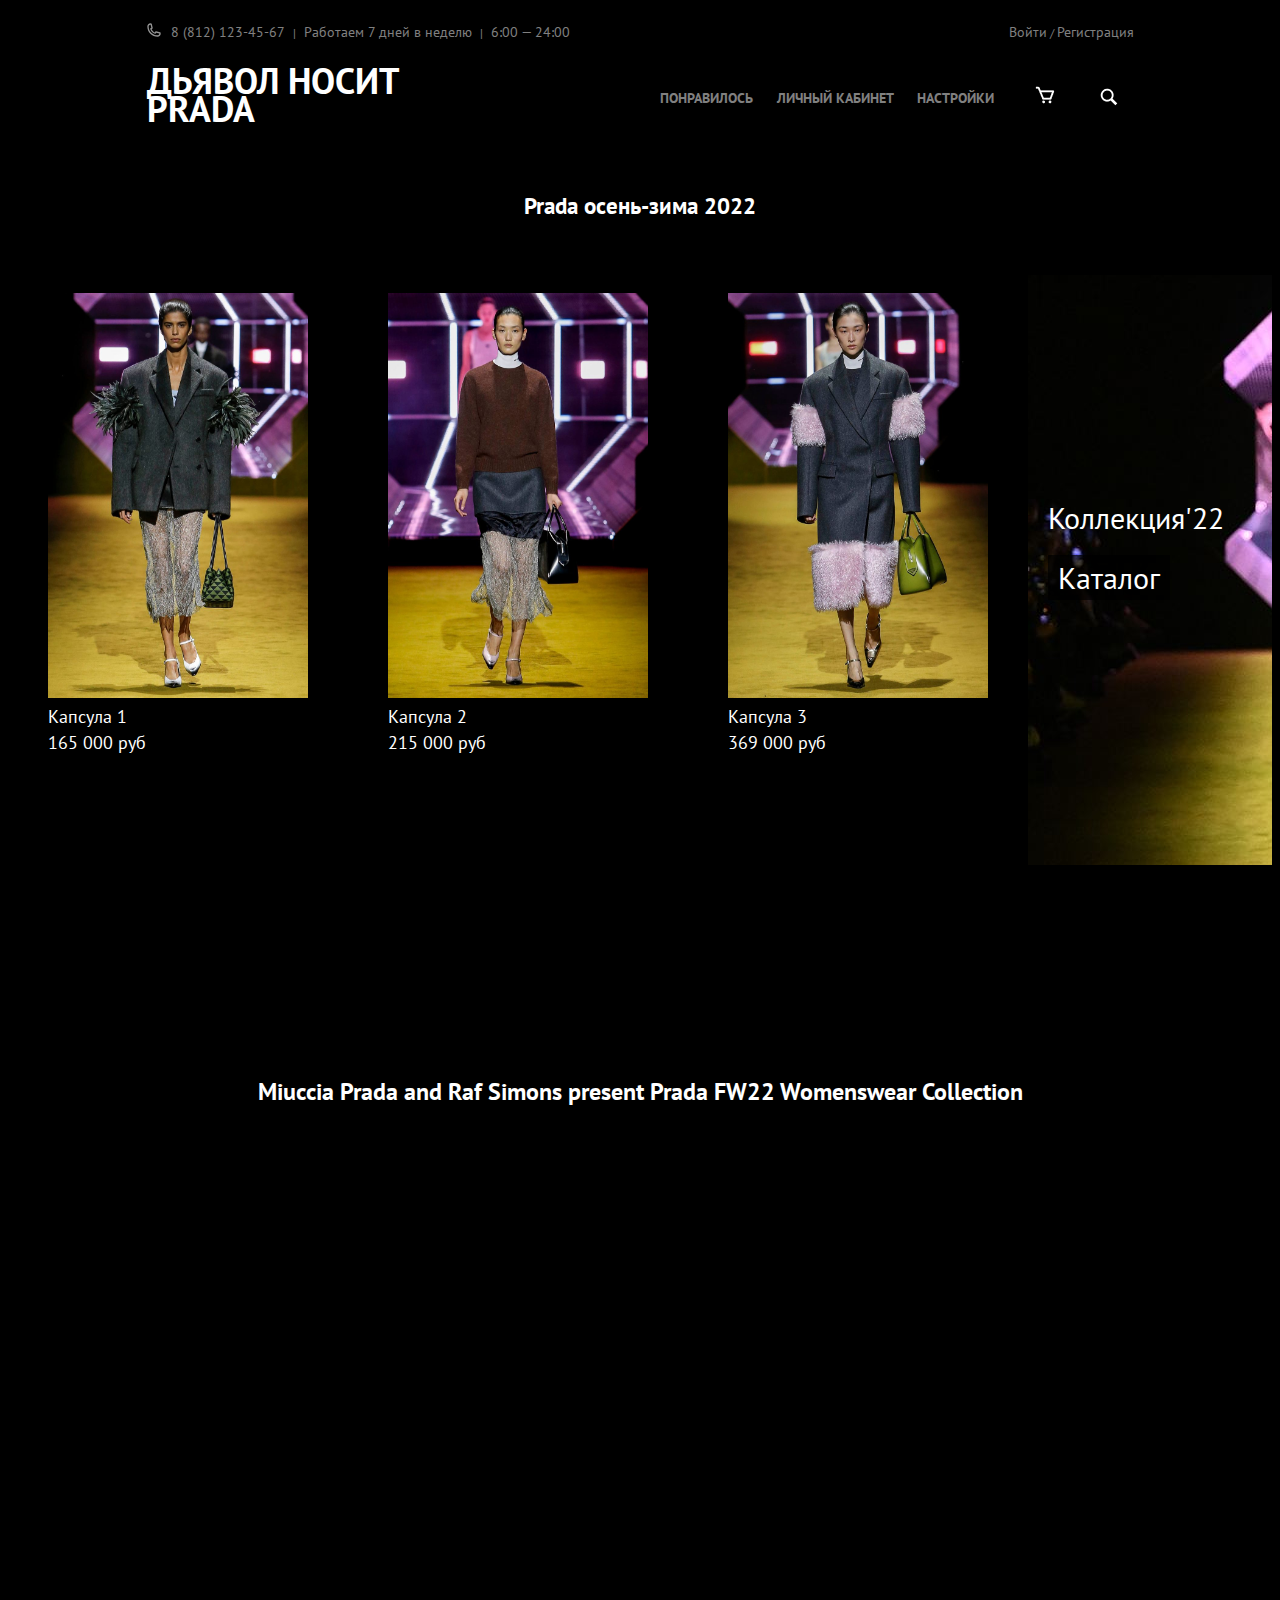
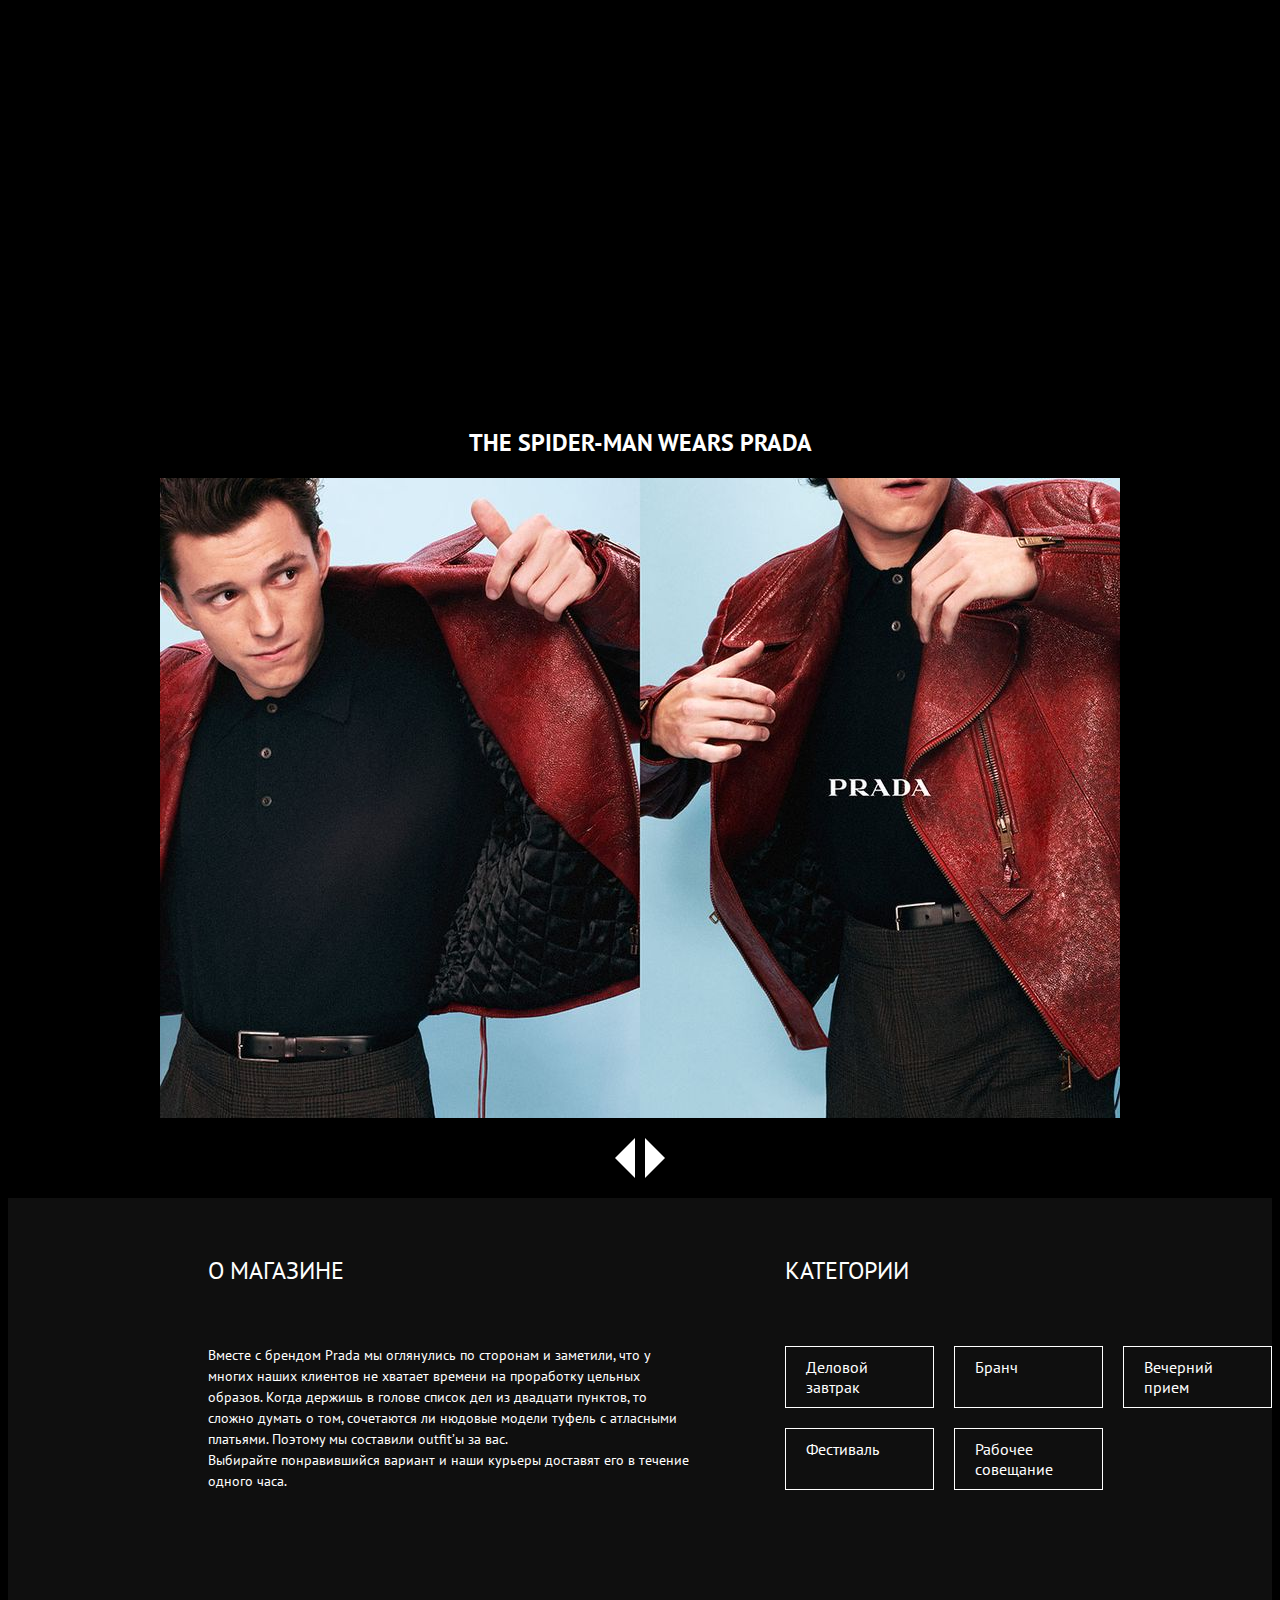
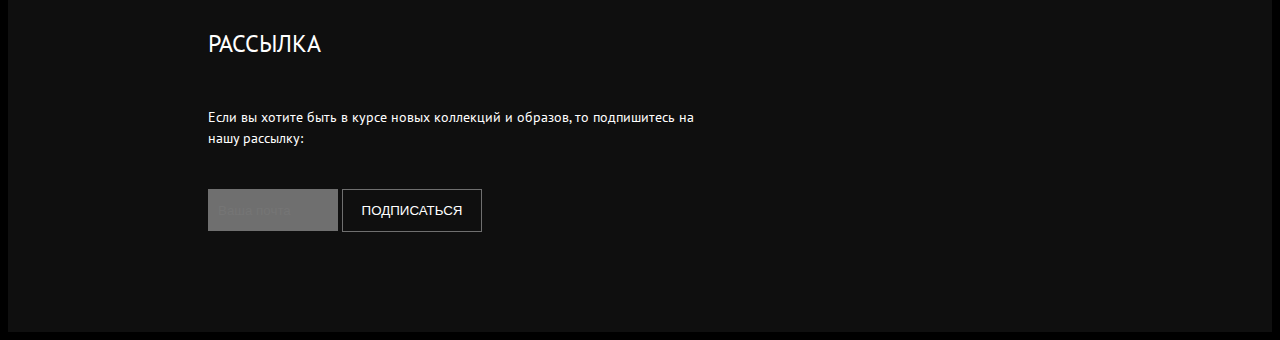
<file: index.html>
<!DOCTYPE html>
<html lang="en">

<head>
    <meta charset="UTF-8">
    <meta http-equiv="X-UA-Compatible" content="IE=edge">
    <meta name="viewport" content="width=device-width, initial-scale=1.0">
    <title>The Devil Wears Prada</title>
    <link rel="stylesheet" href="assets/styles/index.css">
</head>

<body>

    <header>
        <div class="head_content_container_top">
            <div class="contacts">
                <span class="call">
                    <a href="index.html"><img class="call" src="./assets/images/call.svg" alt="call" /></a>
                </span>
                <span class="text">8 (812) 123-45-67</span>
                <span>|</span>
                <span class="text">Работаем 7 дней в неделю</span>
                <span>|</span>
                <span class="text">6:00 — 24:00</span>
            </div>
            <div class="auth">
                <span class="signin">
                    <span class="text">Войти</span>
                    <span>/</span>
                    <span class="text">Регистрация</span>
                </span>
            </div>
        </div>

        <div class="head_content_container">
            <div class="title">
                <span>Дьявол носит Prada</span>
            </div>
            <div class="options">
                <a href="#" class="text">ПОНРАВИЛОСЬ</a>
                <a href="#" class="text">ЛИЧНЫЙ КАБИНЕТ</a>
                <a href="#" class="text">НАСТРОЙКИ</a>
            </div>

            <div class="icons">
                <a href="index.html"><img class="icons1" src="./assets/images/bx_bx-cart.png" alt="cart" /></a>
                <a href="index.html"><img class="icons2" src="./assets/images/Vector3.png" alt="icon" /></a>
            </div>
        </div>
    </header>

    <main>
        <div class="container_inner">
            <h2 class="seasoncapsules">Prada осень-зима 2022</h2>
            <div class="photoContainer">
                <figure>
                    <a href=""><img src="assets/images/1.jpg" alt="model"></a>
                    <figcaption>Капсула 1<br>165 000 руб</figcaption>
                </figure>
                <figure>
                    <a href=""><img src="assets/images/2.jpg" alt="model"></a>
                    <figcaption>Капсула 2<br>215 000 руб</figcaption>
                </figure>
                <figure>
                    <a href=""><img src="assets/images/3.jpg" alt="model"></a>
                    <figcaption>Капсула 3<br>369 000 руб</figcaption>
                </figure>
                <div class="fullCollection">
                    <p class="coll">Коллекция'22</p>
                    <p class="catalog">Каталог</p>
                </div>
            </div>
        </div>
        <div class="videoSection">
            <h2 class="videoSection__text">Miuccia Prada and Raf Simons present Prada FW22 Womenswear Collection
            </h2>
            <div class="videoSection__YouTube">
                <iframe width="100%" src="https://www.youtube.com/embed/ksvXnpnmYOc?autoplay=1&mute=1"
                    title="YouTube video player" frameborder="0"
                    allow="accelerometer; autoplay; clipboard-write; encrypted-media; gyroscope; picture-in-picture"
                    allowfullscreen>
                </iframe>
            </div>
        </div>
        <div class="gallerySection">
            <h2>THE SPIDER-MAN WEARS PRADA</h2>
            <div class="gallerySection__photos">
                <img src="assets/images/tom-holland-prada-ss22-campaign-03.jpg" alt="picture">
                <img src="assets/images/tom-holland-prada-ss22-campaign-02.jpg" alt="picture">
                <img src="assets/images/tom-holland-prada-ss22-campaign-01.jpg" alt="picture">
                <img src="assets/images/tumblr.gif" alt="picture">
            </div>
            <div class="buttons">
                <div class="prev"></div>
                <div class="next"></div>
            </div>
        </div>
    </main>
    <footer class="footer">
        <div class="block1 item">
            <div class="title">
                О магазине
            </div>
            <div class="text">
                Вместе с брендом Prada мы оглянулись по сторонам и заметили, что у многих наших клиентов не хватает
                времени на проработку цельных образов. Когда держишь в голове список дел из двадцати пунктов, то
                сложно думать о том, сочетаются ли нюдовые модели туфель с атласными платьями. Поэтому мы составили
                outfit’ы за вас.<br />Выбирайте понравившийся вариант и наши курьеры доставят его в течение одного
                часа.
            </div>
        </div>
        <div class="item">
            <div class="title">
                Категории
            </div>
            <div class="blockcategory">
                <a class="category" href="">Деловой завтрак</a>
                <a class="category" href="">Бранч</a>
                <a class="category" href="">Вечерний прием</a>
                <a class="category" href="">Фестиваль</a>
                <a class="category" href="">Рабочее совещание</a>
            </div>
        </div>
        <div class="item">
            <div class="title">
                Рассылка
            </div>
            <div>
                <label class="text" id="email-label" name="email">Если вы хотите быть в курсе новых коллекций и
                    образов, то подпишитесь на нашу рассылку:</label> <br />
                <input type="email" id="email" name="email" placeholder="Ваша почта" required />
                <button type="submit" id="submit">Подписаться</button>
            </div>
        </div>
    </footer>

    <script src="index.js"></script>
</body>

</html>
</file>
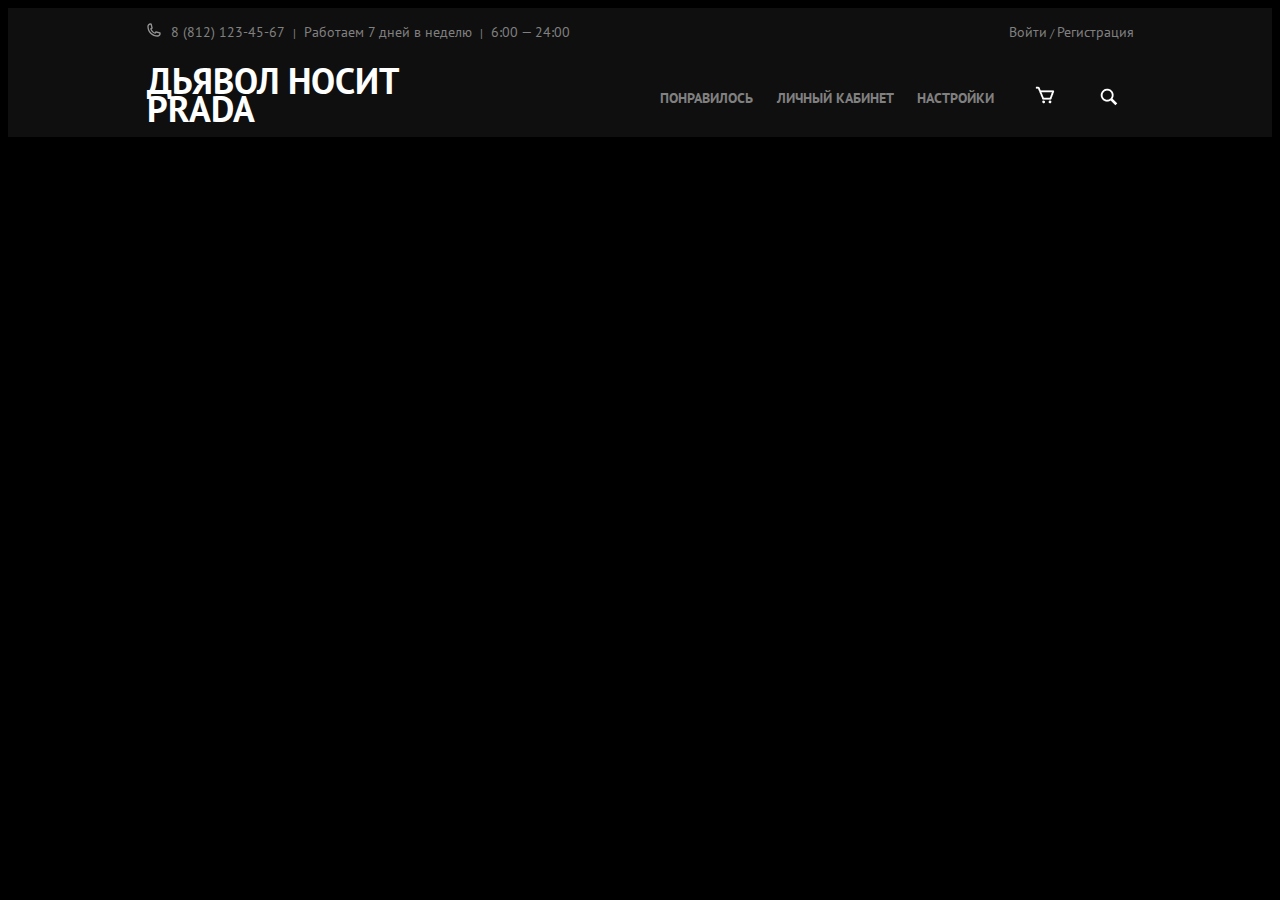
<file: head.html>
<!DOCTYPE html>
<html lang="en">

<head>
    <meta charset="UTF-8">
    <meta http-equiv="X-UA-Compatible" content="IE=edge">
    <link rel="stylesheet" href="./assets/styles/head.css">
    <meta name="viewport" content="width=device-width, initial-scale=1.0">
    <title>The Devil Wears Prada</title>
    <link rel="stylesheet" href="assets/styles/index.css">
</head>

<body>

    <div class="body">
        <div class="head_content_container_top">
            <div class="contacts">
                <span class="call">
                    <a href="index.html"><img class="call" src="./assets/images/call.svg" alt="call" /></a>
                </span>
                <span class="text">8 (812) 123-45-67</span>
                <span>|</span>
                <span class="text">Работаем 7 дней в неделю</span>
                <span>|</span>
                <span class="text">6:00 — 24:00</span>
            </div>
            <div class="auth">
                <span class="signin">
                    <span class="text">Войти</span>
                    <span>/</span>
                    <span class="text">Регистрация</span>
                </span>
            </div>
        </div>

        <div class="head_content_container">
            <div class="title">
                <span>Дьявол носит Prada</span>
            </div>
            <div class="options">
                <a href="#" class="text">ПОНРАВИЛОСЬ</a>
                <a href="#" class="text">ЛИЧНЫЙ КАБИНЕТ</a>
                <a href="#" class="text">НАСТРОЙКИ</a>
            </div>
        
            <div class="icons">
                <a href="index.html"><img class="icons1" src="./assets/images/bx_bx-cart.png" alt="cart" /></a>
                <a href="index.html"><img class="icons2" src="./assets/images/Vector3.png" alt="icon" /></a>
            </div>
        </div>


        <script src="index.js"></script>
</body>

</html>
</file>
<file: assets/styles/index.css>
@font-face {
    font-family: 'PTSans';
    src: url('../fonts/PT_Sans/PTSans-Regular.ttf') format('truetype');
    font-style: normal;
    font-weight: normal;
}

@font-face {
    font-family: 'PTSans';
    src: url('../fonts/PT_Sans/PTSans-Bold.ttf') format('truetype');
    font-style: normal;
    font-weight: bold;
}

.head_content_container_top {
    font-family: 'PTSans';
    font-size: 12px;
    max-width: 987px;
    color: gray;
    display: grid;
    grid-template-columns: 1fr 1fr;
    margin: 0 auto;
    padding: 14px 0;
}

.head_content_container_top .contacts {
    color: gray;
}

.head_content_container_top .contacts .text {
    color: gray;
    padding-left: 5px;
    padding-right: 5px;
}

.head_content_container_top .contacts .call {
    padding-right: 1px;
}

.head_content_container_top .auth {
    text-align: right;
}

.head_content_container {
    font-family: 'PTSans';
    max-width: 987px;
    margin: 0 auto;
    height: 80px;
    display: grid;
    grid-template-columns: 310px auto 100px;

}

.head_content_container .title {
    font-weight: bold;
    font-size: 36px;
    color: #ffffff;
    padding: 10px 0;
}

.head_content_container .options {
    color: gray;
    font-weight: bold;
    font-size: 14px;
    padding: 31px 40px 31px 0;
    text-align: right;
}

.head_content_container .options a {
    color: gray;
    text-decoration: none;
}

.head_content_container .options .text {
    padding-top: 20px;
    padding-left: 20px;
}

.head_content_container .icons {
    padding: 27px 0;
    padding-left: 0px;
}

.head_content_container .icons .icons2 {
    padding-left: 40px;
}

body {
    font-family: 'PTSans';
    background-color: black;
    color: white;
}

.container_inner {
    height: 900px;
}

.seasoncapsules {
    width: auto;
    height: 100px;
    display: flex;
    justify-content: center;
    align-items: center;
    font-size: 23px;
    line-height: 39.2px;
}

.photoContainer {
    display: flex;
    font-size: 18px;
    line-height: 25.2px;
}

figure a img {
    width: 260px;
    height: 405px;
    transition: 1s;
}

figure a img:hover {
    transform: scale(1.2);
}

.fullCollection {
    position: relative;
    cursor: pointer;
    width: 750px;
    height: 590px;
    background-image: url(../images/prada.jfif);
    background-repeat: no-repeat;
}

.coll {
    position: absolute;
    color: #fff;
    font-size: 30px;
    top: 200px;
    left: 20px;
}

.catalog {
    position: absolute;
    color: #fff;
    top: 250px;
    left: 20px;
    font-size: 30px;
    background: rgba(0, 0, 0, 0.7);
    padding: 10px;
}

.videoSection {
    margin-bottom: 50px;
}

.videoSection__YouTube iframe {
    display: flex;
    justify-content: center;
    align-items: center;
    width: 100%;
    height: 850px;
}

.videoSection__text {
    text-align: center;
}

.gallerySection {
    width: 960px;
    margin: 20px auto;
    text-align: center;
}

.gallerySection__photos img {
    width: 100%;
    height: 640px;
    display: none;
}

.gallerySection__photos img:first-child {
    display: block;
}

.buttons {
    margin-top: 20px;
    position: relative;
    display: flex;
    flex-direction: row;
    justify-content: center;
    align-items: center;
}

.prev {
    width: 0;
    height: 0;
    border-top: 20px solid transparent;
    border-bottom: 20px solid transparent;
    border-right: 20px solid white;
    margin-right: 10px;
}

.next {
    width: 0;
    height: 0;
    border-top: 20px solid transparent;
    border-bottom: 20px solid transparent;
    border-left: 20px solid white;
}

.footer {
    display: grid;
    grid-template-columns: repeat(auto-fill,
            minmax(350px, 1fr));
    justify-items: center;
    gap: 90px;
    background-color: #0F0F0F;
    color: #FFFFFF;
    padding-left: 200px;
    padding-bottom: 100px;
}

.item {
    display: grid;
    grid-template-rows: 1fr 1fr;
    justify-items: start;
    align-items: center;
}

.title {
    font-size: 24px;
    line-height: 28px;
    text-transform: uppercase;
}

.text {
    font-size: 14px;
    line-height: 21px;
}

.blockcategory {
    display: grid;
    grid-template-columns: 1fr 1fr 1fr;
    gap: 20px;
}

.category {
    padding: 10px 20px 10px 20px;
    text-decoration: none;
    color: #FFFFFF;
    border: 1px solid #FFFFFF;
}

#email-label {
    display: inline-block;
    margin-bottom: 40px;
}

#email {
    width: 120px;
    height: 32px;
    padding: 5px 0px 5px 10px;
    border: 0px;
    color: #FFFFFF;
    background-color: rgba(255, 255, 255, 0.4);
}

#submit {
    width: 140px;
    height: 43px;
    padding: 5px 10px;
    text-transform: uppercase;
    border: 1px solid rgba(255, 255, 255, 0.4);
    color: #FFFFFF;
    background-color: #0F0F0F;
}

@media screen and (min-width: 768px) and (max-width: 1199px) {
    .footer {
        grid-template-columns: 1fr 1fr;
    }

    .block1 {
        display: none;
    }

    .item {
        margin: 10vh 5vw 10vh 5vw;
    }

    .title {
        margin-bottom: 10px;
    }

    #email {
        padding: 5px 10px 5px 10px;
    }
}

@media screen and (max-width: 767px) {
    .footer {
        display: none;
    }
}
</file>
<file: assets/styles/head.css>
@font-face {
    font-family: 'PTSans';
    src: url('../fonts/PT_Sans/PTSans-Regular.ttf') format('truetype');
    font-style: normal;
    font-weight: normal;
}

@font-face {
    font-family: 'PTSans';
    src: url('../fonts/PT_Sans/PTSans-Bold.ttf') format('truetype');
    font-style: normal;
    font-weight: bold;
}

.body {
    background: #0F0F0F;
}

.head_content_container_top {
    font-family: 'PTSans';
    font-size: 12px;
    max-width: 987px;
    color: gray;
    display: grid;
    grid-template-columns: 1fr 1fr;
    margin: 0 auto;
    padding: 14px 0;
}

.head_content_container_top .contacts {
    color: gray;
}

.head_content_container_top .contacts .text {
    color: gray;
    padding-left: 5px;
    padding-right: 5px;
}

.head_content_container_top .contacts .call {
    padding-right: 1px;
}

.head_content_container_top .auth {
    text-align: right;
}

.head_content_container {
    font-family: 'PTSans';
    max-width: 987px;
    margin: 0 auto;
    height: 80px;
    display: grid;
    grid-template-columns: 310px auto 100px;
    
}

.head_content_container .title {
    font-weight: bold;
    font-size: 36px;
    color: #ffffff;
    padding: 10px 0;


}

.head_content_container .options {
    color: gray;
    font-weight: bold;
    font-size: 14px;
    padding: 31px 40px 31px 0;
    text-align: right;
}

.head_content_container .options a {
    color: gray;
    text-decoration: none;
}

.head_content_container .options .text {
    padding-top: 20px;
    padding-left: 20px;
}

.head_content_container .icons {
    padding: 27px 0;
    padding-left: 0px;
}

.head_content_container .icons .icons2 {
    padding-left: 40px;
}
</file>
